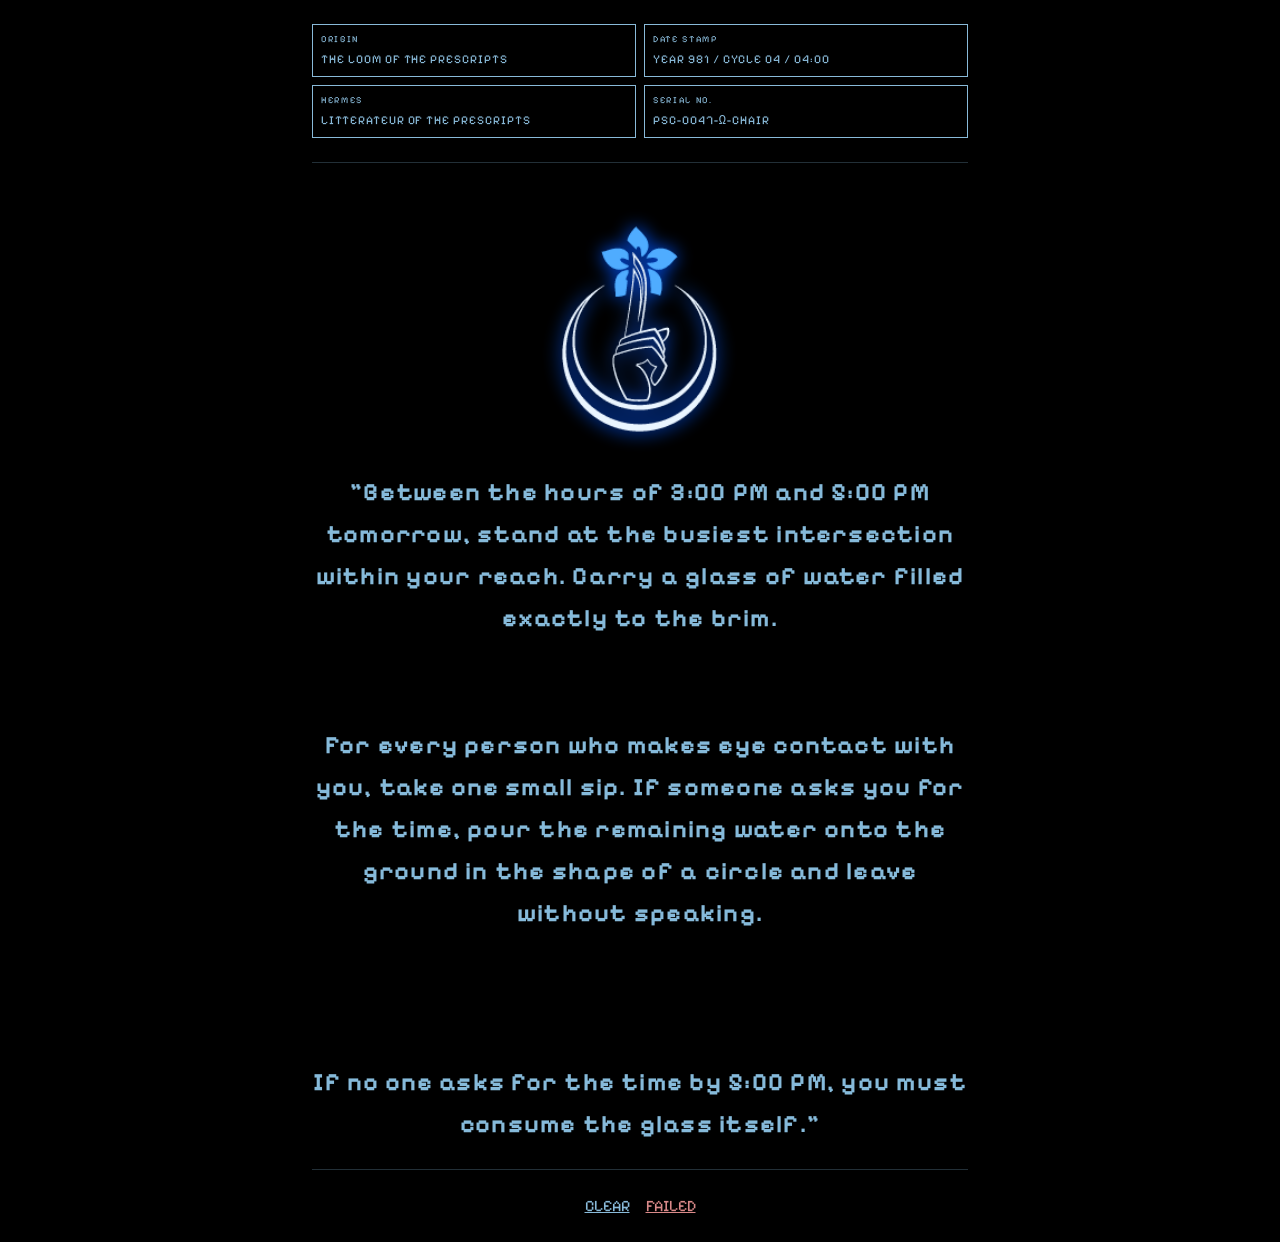
<file: ICT GEN FINAL PROJECT/index.html>
<!DOCTYPE html>
<html lang="en">
<head>
  <meta charset="UTF-8" />
  <meta name="viewport" content="width=device-width, initial-scale=1.0" />
  <title>Decide. Unlock. Transcend. Preordained. Absolute.</title>
  <link rel="preconnect" href="https://fonts.googleapis.com" />
  <link rel="preconnect" href="https://fonts.gstatic.com" crossorigin />
  <link href="https://fonts.googleapis.com/css2?family=Pixelify+Sans:wght@400;600;700&display=swap" rel="stylesheet" />
   <link href="https://cdn.jsdelivr.net/npm/bootstrap@5.3.8/dist/css/bootstrap.min.css" rel="stylesheet" integrity="sha384-sRIl4kxILFvY47J16cr9ZwB07vP4J8+LH7qKQnuqkuIAvNWLzeN8tE5YBujZqJLB" crossorigin="anonymous">
  <link rel="stylesheet" href="style.css" />
</head>
<body>
  <div class="fade-in">
      <div class="screen d-flex align-items-center justify-content-center min-vh-100 p-4">
        <div class="container" style="max-width: 680px;">
          <div class="row g-2 mb-4">
            <div class="col-6">
              <div class="meta-field">
                <span class="meta-key">ORIGIN</span>
                <span class="meta-val">THE LOOM OF THE PRESCRIPTS</span>
              </div>
            </div>
            <div class="col-6">
              <div class="meta-field">
                <span class="meta-key">DATE STAMP</span>
                <span class="meta-val">YEAR 981 / CYCLE 04 / 04:00</span>
              </div>
            </div>
            <div class="col-6">
              <div class="meta-field">
                <span class="meta-key">HERMES</span>
                <span class="meta-val">LITTERATEUR OF THE PRESCRIPTS</span>
              </div>
            </div>
            <div class="col-6">
              <div class="meta-field">
                <span class="meta-key">SERIAL NO.</span>
                <span class="meta-val">PSC-0047-Ω-CHAIR</span>
              </div>
            </div>
          </div>
          <hr class="divider mb-4" />
          <div class="indexlogo">
            <img src="The_Index_Logo.webp" class="img-fluid mx-auto d-block" alt="THE INDEX"
          </div>
          <div class="text-center mb-4">
            <blockquote class="prescript-quote">
              "Between the hours of 3:00 PM and 5:00 PM tomorrow, stand at the busiest intersection within your reach. Carry a glass of water filled exactly to the brim.
              <br></br>
              <br> For every person who makes eye contact with you, take one small sip. If someone asks you for the time, pour the remaining water onto the ground in the shape of a circle and leave without speaking. </br>
              <br></br>
              <br>If no one asks for the time by 5:00 PM, you must consume the glass itself." </br>
          </div>
          <hr class="divider mb-4" />

          <!-- Outcome buttons: link to result pages -->
          <div class="d-flex justify-content-center gap-3">
            <a href="clear.html" class="outcome-btn btn-cleared">CLEAR</a>
            <a href="fail.html"  class="outcome-btn btn-failed">FAILED</a>
          </div>
        </div> <!-- container div ending wow lj[  sd jsd nfkjsdabfksdagfksgavdklf BLUDDDDDDDDDDDDD-->
      </div><!-- dont forget that this is the div for the justify content wow wowowowowowow w speedddddddddddddddddddddddddddddddddddd-->
    </div> <!-- dont forget that this is the div for the animation/keyframes wow wowowowowowow w speedddddddddddddddddddddddddddddddddddd-->
  <script src="https://cdn.jsdelivr.net/npm/bootstrap@5.3.8/dist/js/bootstrap.bundle.min.js" integrity="sha384-FKyoEForCGlyvwx9Hj09JcYn3nv7wiPVlz7YYwJrWVcXK/BmnVDxM+D2scQbITxI" crossorigin="anonymous"></script>
</body>
</html>
</file>
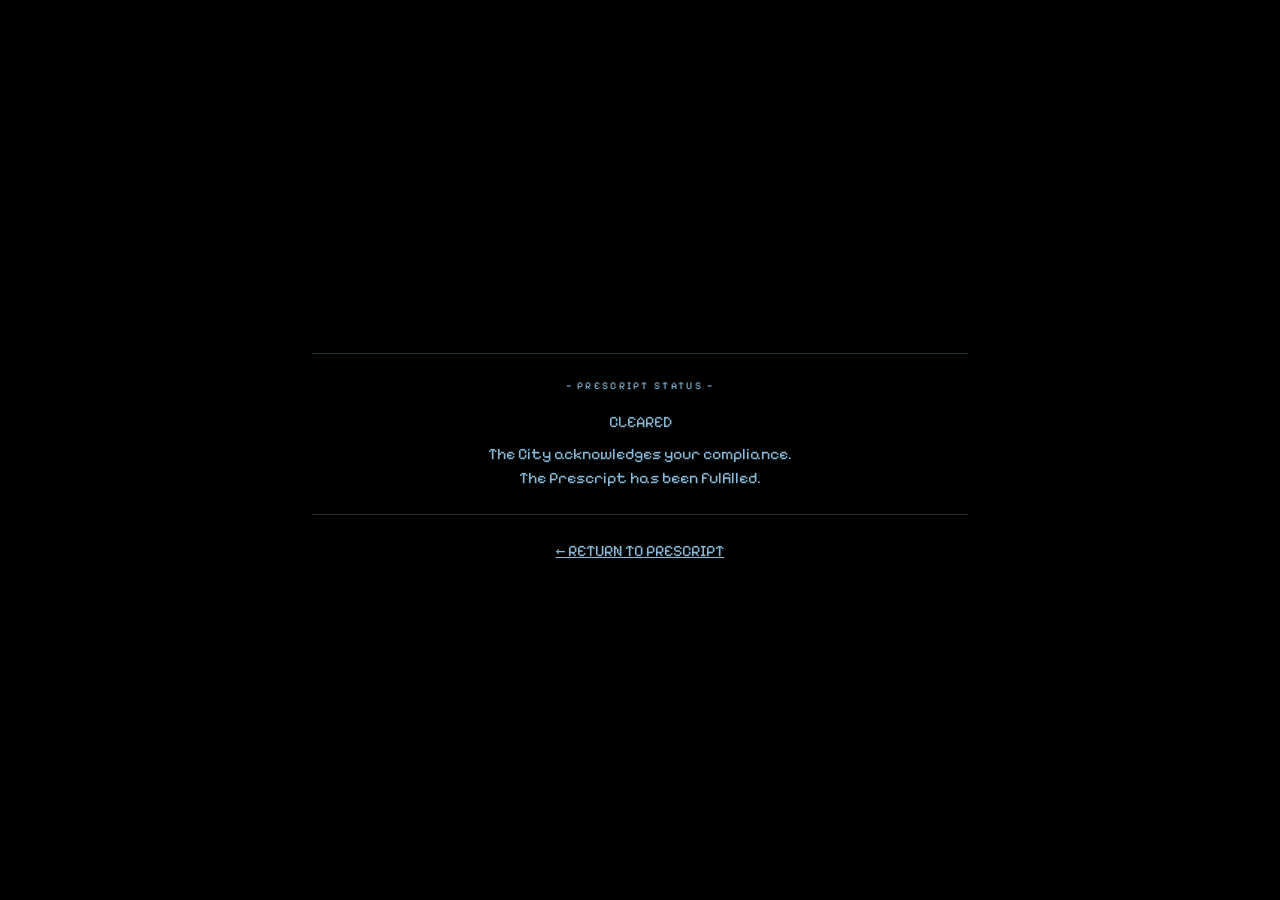
<file: ICT GEN FINAL PROJECT/clear.html>
<!DOCTYPE html>
<html lang="en">
<head>
  <meta charset="UTF-8" />
  <meta name="viewport" content="width=device-width, initial-scale=1.0" />
  <title>CLEAR  </title>
  <link rel="preconnect" href="https://fonts.googleapis.com" />
  <link rel="preconnect" href="https://fonts.gstatic.com" crossorigin />
  <link href="https://fonts.googleapis.com/css2?family=Pixelify+Sans:wght@400;600;700&display=swap" rel="stylesheet" />
  <link href="https://cdn.jsdelivr.net/npm/bootstrap@5.3.8/dist/css/bootstrap.min.css" rel="stylesheet" integrity="sha384-sRIl4kxILFvY47J16cr9ZwB07vP4J8+LH7qKQnuqkuIAvNWLzeN8tE5YBujZqJLB" crossorigin="anonymous">
  <link rel="stylesheet" href="style.css" />
</head>
<body>
  <div class="fade-in">
    <div class="screen d-flex align-items-center justify-content-center min-vh-100 p-4">
      <div class="container text-center" style="max-width: 680px;">

        <hr class="divider mb-4" />

        <p class="result-label mb-3" style="color: #89bad9;">— PRESCRIPT STATUS —</p>

        <p class="result-status mb-2" style="color: #89bad9;">
          CLEARED
        </p>

        <p class="result-message mb-4" style="color: #89bad9;">
          The City acknowledges your compliance.<br />
          The Prescript has been fulfilled.
        </p>

        <hr class="divider mb-4" />

        <a href="index.html" class="outcome-btn btn-cleared">← RETURN TO PRESCRIPT</a>

      </div>
    </div>
  </div>
  <script src="https://cdn.jsdelivr.net/npm/bootstrap@5.3.8/dist/js/bootstrap.bundle.min.js" integrity="sha384-FKyoEForCGlyvwx9Hj09JcYn3nv7wiPVlz7YYwJrWVcXK/BmnVDxM+D2scQbITxI" crossorigin="anonymous"></script>
</body>
</html>
</file>
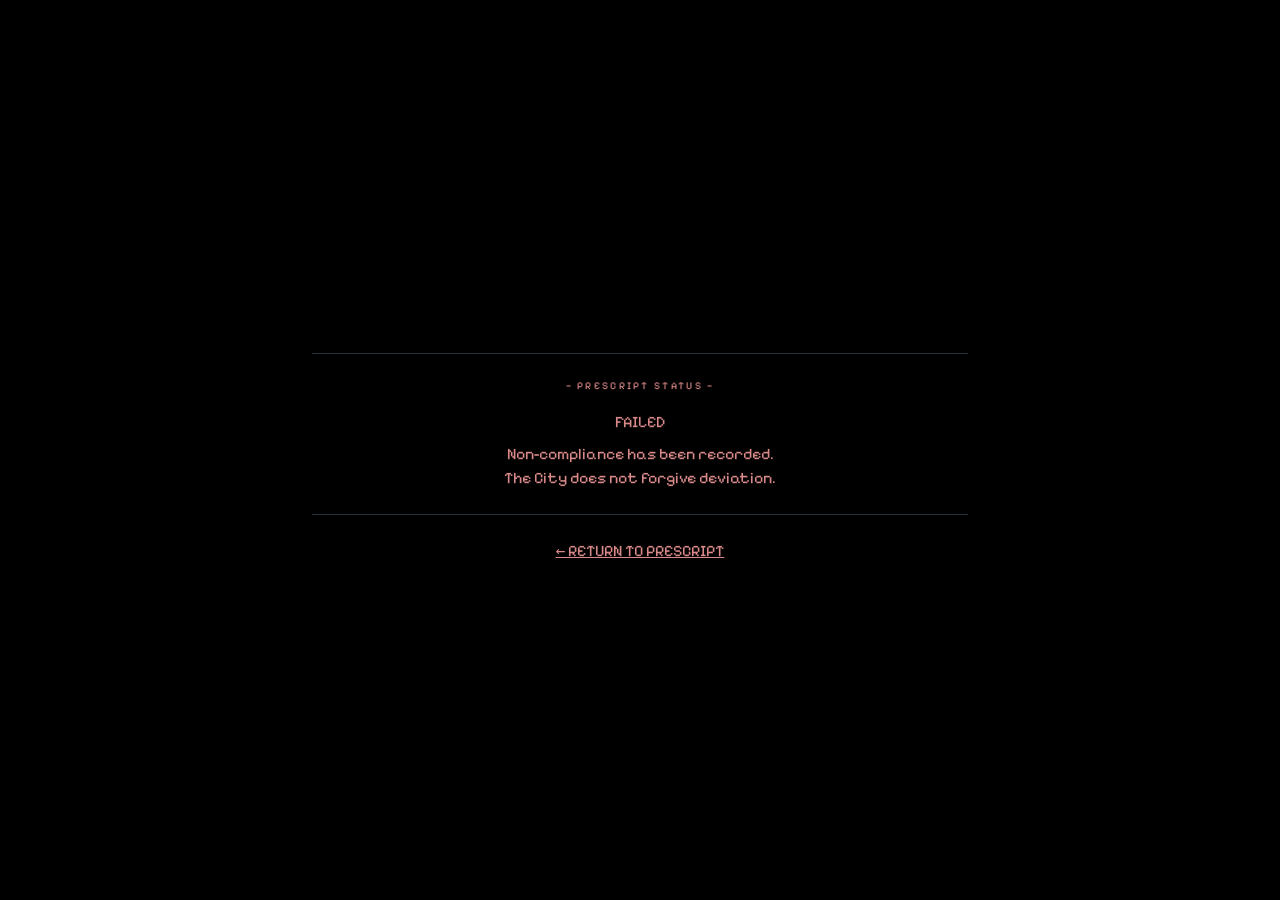
<file: ICT GEN FINAL PROJECT/fail.html>
<!DOCTYPE html>
<html lang="en">
<head>
  <meta charset="UTF-8" />
  <meta name="viewport" content="width=device-width, initial-scale=1.0" />
  <title>FAIL</title>
  <link rel="preconnect" href="https://fonts.googleapis.com" />
  <link rel="preconnect" href="https://fonts.gstatic.com" crossorigin />
  <link href="https://fonts.googleapis.com/css2?family=Pixelify+Sans:wght@400;600;700&display=swap" rel="stylesheet" />
  <link href="https://cdn.jsdelivr.net/npm/bootstrap@5.3.8/dist/css/bootstrap.min.css" rel="stylesheet" integrity="sha384-sRIl4kxILFvY47J16cr9ZwB07vP4J8+LH7qKQnuqkuIAvNWLzeN8tE5YBujZqJLB" crossorigin="anonymous">
  <link rel="stylesheet" href="style.css" />
</head>
<body>
  <div class="fade-in">
    <div class="screen d-flex align-items-center justify-content-center min-vh-100 p-4">
      <div class="container text-center" style="max-width: 680px;">

        <hr class="divider mb-4" />

        <p class="result-label mb-3" style="color: #d98989;">— PRESCRIPT STATUS —</p>

        <p class="result-status mb-2" style="color: #d98989;">
          FAILED
        </p>

        <p class="result-message mb-4" style="color: #d98989;">
          Non-compliance has been recorded.<br />
          The City does not forgive deviation.
        </p>

        <hr class="divider mb-4" />

        <a href="index.html" class="outcome-btn btn-failed">← RETURN TO PRESCRIPT</a>

      </div>
    </div>
  </div>
  <script src="https://cdn.jsdelivr.net/npm/bootstrap@5.3.8/dist/js/bootstrap.bundle.min.js" integrity="sha384-FKyoEForCGlyvwx9Hj09JcYn3nv7wiPVlz7YYwJrWVcXK/BmnVDxM+D2scQbITxI" crossorigin="anonymous"></script>
</body>
</html>
</file>
<file: ICT GEN FINAL PROJECT/style.css>
body {
  font-family: 'Pixelify Sans', monospace;
  background-color: black;
  color: #89bad9;
}

.screen {
  background-color: var(--bg);
}

.meta-field {
  display: flex;
  flex-direction: column;
  gap: 3px;
  padding: 8px;
  border: 1px solid #89bad9;
}

.meta-key {
  font-size: 0.58rem;
  letter-spacing: 0.18em;
  color:#89bad9;
  text-transform: uppercase;
}

.meta-val {
  font-size: 0.75rem;
  letter-spacing: 0.08em;
  color: #89bad9;
}
/*note for explaination because i might forget: meta is basically just defines the metadata of an html document (in this case, index.html). */
/*in this case, the metadata that is used for the 4 boxes in the top are used*/
/*rem or em is a unit of measurement in css that is ALWAYS relative to the font size of the document */
/*border is just border */

.indexlogo {
  justify-content: center;
}

.prescript-quote {
  font-size: clamp(1.1rem, 3.5vw, 1.55rem);
  font-weight: 700;
  line-height: 1.7;
  letter-spacing: 0.05em;
  color: #86bada;
  border: none;
  padding: 0;
}

@keyframes fadeIn {
  from { opacity: 0; }
  to { opacity: 1; }
}

.fade-in {
  animation: fadeIn 1s ease-in-out;
  animation-fill-mode: forwards;
}

.btn-prescript {
  font-family: 'Pixelify Sans', monospace;
  font-size: 0.72rem;
  letter-spacing: 0.18em;
  text-transform: uppercase;
  padding: 8px 20px;
  border: 1px solid;
  background: transparent;
  cursor: pointer;
  transition: background 0.2s, color 0.2s;
}

.btn-cleared {
  color: #89bad9;
  border-color: #89bad9;
}
.btn-cleared:hover {
  background-color: #89bad9;
  color: black;
}

.btn-failed {
  color: #d98989;
  border-color: #d98989;
}
.btn-failed:hover {
  background-color: #d98989;
  color: black;
}

.btn-back {
  color: #89bad9;
  border-color: #89bad9;
  display: block;
  margin: 0 auto;
}
.btn-back:hover {
  background-color: #89bad9;
  color: black;
}

.result-screen {
  padding: 1.5rem 0;
}

.result-label {
  font-size: 0.65rem;
  letter-spacing: 0.22em;
  text-transform: uppercase;
  margin-bottom: 1.2rem;
}
.result-label-cleared { color: #89bad9; }
.result-label-failed  { color: #d98989; }

.result-body {
  font-size: 0.85rem;
  letter-spacing: 0.06em;
  line-height: 1.9;
  color: #89bad9;
}

/* keyframes is basically the same thing as keyframes in animation (as this is basically an animation) */
/* In animation and filmmaking, a key frame (or keyframe) is a drawing or \
shot that defines the starting and ending points of a smooth transition. 
These are called frames because their position in time is measured in frames 
on a strip of film or on a digital video editing timeline. A sequence of key 
frames defines which movement the viewer will see, whereas the position of the 
key frames on the film, video, or animation defines the timing of the movement. 
Because only two or three key frames over the span of a second do not create the 
illusion of movement, the remaining frames are filled with "inbetweens".[1] 
w wikipedia */
</file>
